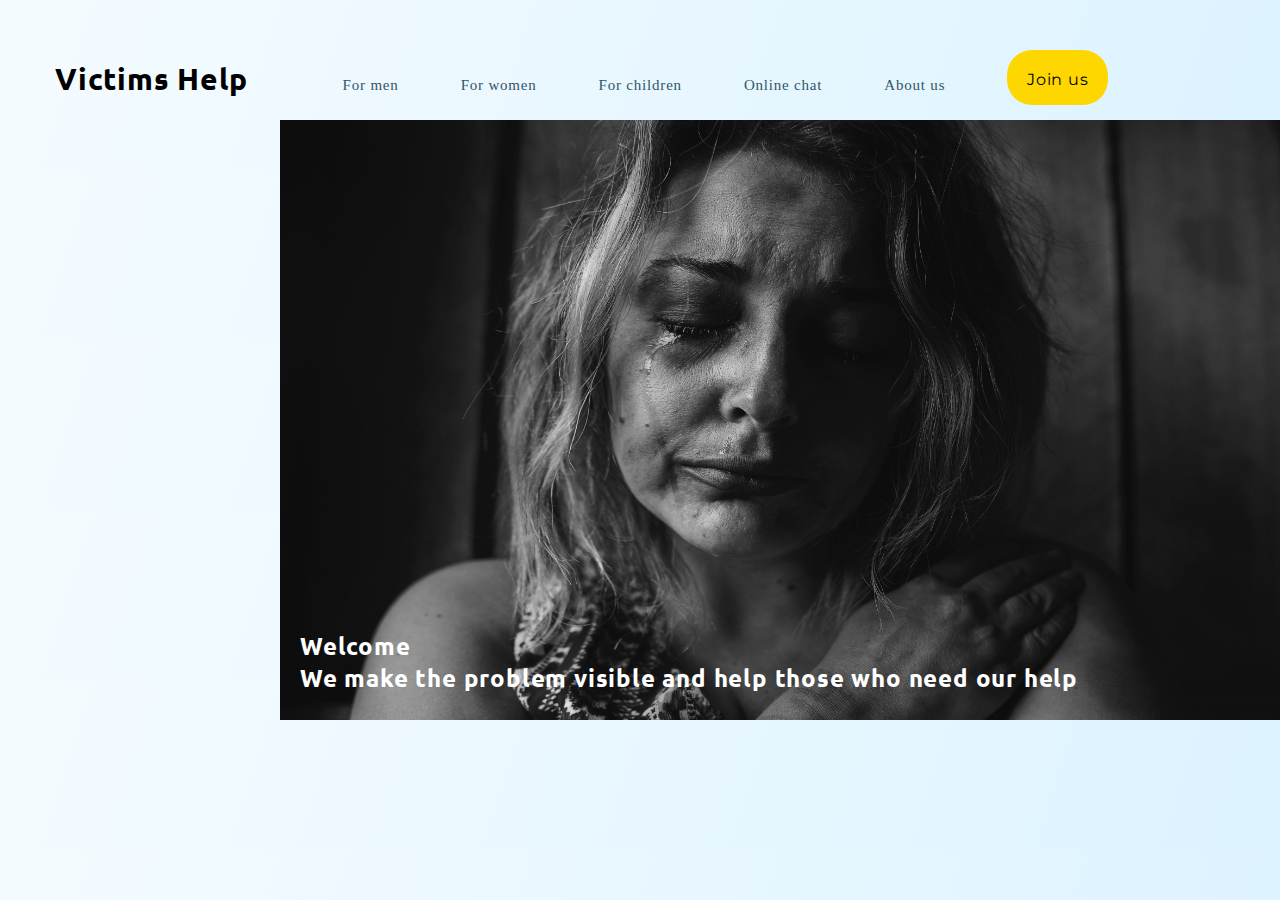
<file: WebApp/index.html>
<!DOCTYPE html>
<html lang="ru">
<head>
	<meta charset="UTF-8">
	<meta name="viewport" content="width=device-width, initial-scale=1.0">
	<title>Victims Help</title>
	<link rel="preconnect" href="https://fonts.gstatic.com">
	<link href="https://fonts.googleapis.com/css2?family=Montserrat:wght@900&family=Open+Sans&family=Ubuntu:wght@400;700&display=swap" rel="stylesheet">
	<link rel="stylesheet" href="css/main.css">
</head>
<body>
	<header id="header" class="header">
		<div class="container">
			<div class="nav">
				<h1 class="text">
				Victims Help
				</h1>
				<ul class="menu">
					<li>
						<a href="1.html">
							For men
						</a>
					</li>
					<li>
						<a href="2.html">
							For women
						</a>
					</li>
					<li>
						<a href="3.html">
							For children
						</a>
					</li>
					<li>
						<a href="4.html">
							Online chat
						</a>
					</li>
					<li>
						<a href="5.html">
							About us
						</a>
					</li>
				</ul>
				<a href="6.html" class="btn">
					Join us
				</a>
			</div>
		</div>
	</header>
	<section class="welcome" id="welcome">
		<div class="image">
		<img src="img/1.jpg" alt="photo1" class="photo">
		<h2 class="h2">Welcome<br />We make the problem visible and help those who need our help</h2>
		</div>
	</section>
</body>
</html>
</file>
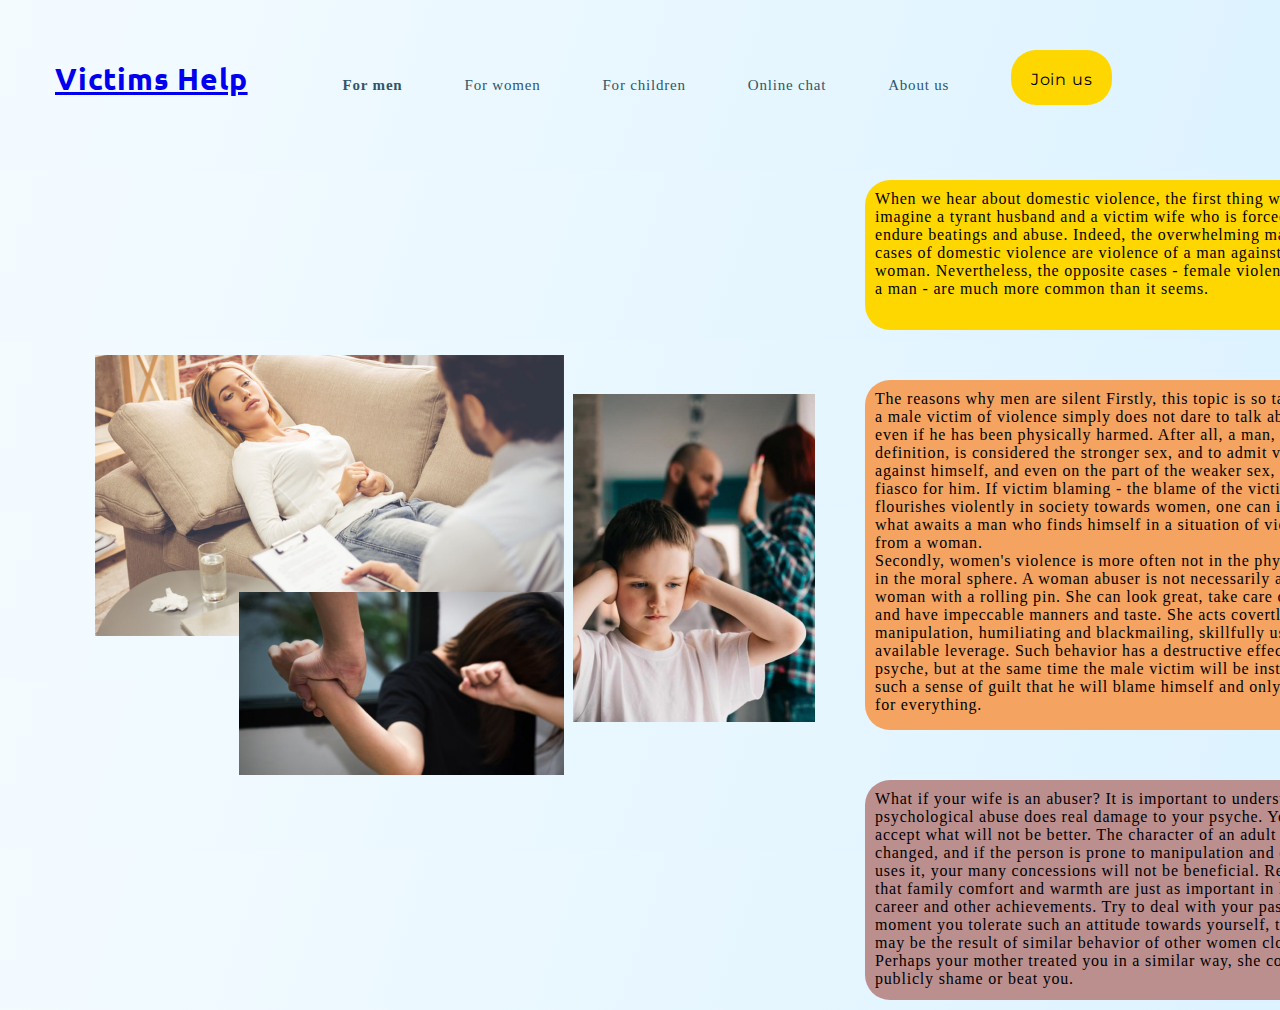
<file: WebApp/1.html>
<!DOCTYPE html>
<html lang="ru">
<head>
	<meta charset="UTF-8">
	<meta name="viewport" content="width=device-width, initial-scale=1.0">
	<title>For men</title>
	<link rel="preconnect" href="https://fonts.gstatic.com">
	<link href="https://fonts.googleapis.com/css2?family=Montserrat:wght@900&family=Open+Sans&family=Ubuntu:wght@400;700&display=swap" rel="stylesheet">
	<link rel="stylesheet" href="css/main.css">
</head>
<body>
	<header id="header" class="header">
		<div class="container">
			<div class="nav">
				<a href="index.html">
					<h1 class="text">
					Victims Help
					</h1>
				</a>
				<ul class="menu">
					<li class="men">
						<a href="1.html">
							For men
						</a>
					</li>
					<li>
						<a href="2.html">
							For women
						</a>
					</li>
					<li>
						<a href="3.html">
							For children
						</a>
					</li>
					<li>
						<a href="4.html">
							Online chat
						</a>
					</li>
					<li>
						<a href="5.html">
							About us
						</a>
					</li>
				</ul>
				<a href="6.html" class="btn">Join us</a>
			</div>
		</div>
	</header>
	<section class="about about-1">
		<div class="container">
			<div class="about-wrapper">
				<img src="img/Group 1.png" alt="Галерея Divoom" class="gallery">
				<div class="about-text">
					<div class="violence">
						When we hear about domestic violence, the first thing we do is imagine a tyrant husband and a victim wife who is forced to endure beatings and abuse. Indeed, the overwhelming majority of cases of domestic violence are violence of a man against a woman. Nevertheless, the opposite cases - female violence against a man - are much more common than it seems.
					</div>
					<div class="violence violence-1">
						The reasons why men are silent
    Firstly, this topic is so taboo that a male victim of violence simply does not dare to talk about it, even if he has been physically harmed. After all, a man, by definition, is considered the stronger sex, and to admit violence against himself, and even on the part of the weaker sex, means a fiasco for him. If victim blaming - the blame of the victim - flourishes violently in society towards women, one can imagine what awaits a man who finds himself in a situation of violence from a woman.
    <br>
    Secondly, women's violence is more often not in the physical, but in the moral sphere. A woman abuser is not necessarily a shaggy woman with a rolling pin. She can look great, take care of herself and have impeccable manners and taste. She acts covertly, through manipulation, humiliating and blackmailing, skillfully using any available leverage. Such behavior has a destructive effect on the psyche, but at the same time the male victim will be instilled with such a sense of guilt that he will blame himself and only himself for everything.
					</div>
					<div class="violence violence-2">
						What if your wife is an abuser?
    It is important to understand that psychological abuse does real damage to your psyche. You have to accept what will not be better. The character of an adult cannot be changed, and if the person is prone to manipulation and openly uses it, your many concessions will not be beneficial. Remember that family comfort and warmth are just as important in life as career and other achievements. Try to deal with your past, if at the moment you tolerate such an attitude towards yourself, then this may be the result of similar behavior of other women close to you. Perhaps your mother treated you in a similar way, she could publicly shame or beat you.
					</div>
				</div>
			</div>

		</div>
	</section>
</body>
</html>
</file>
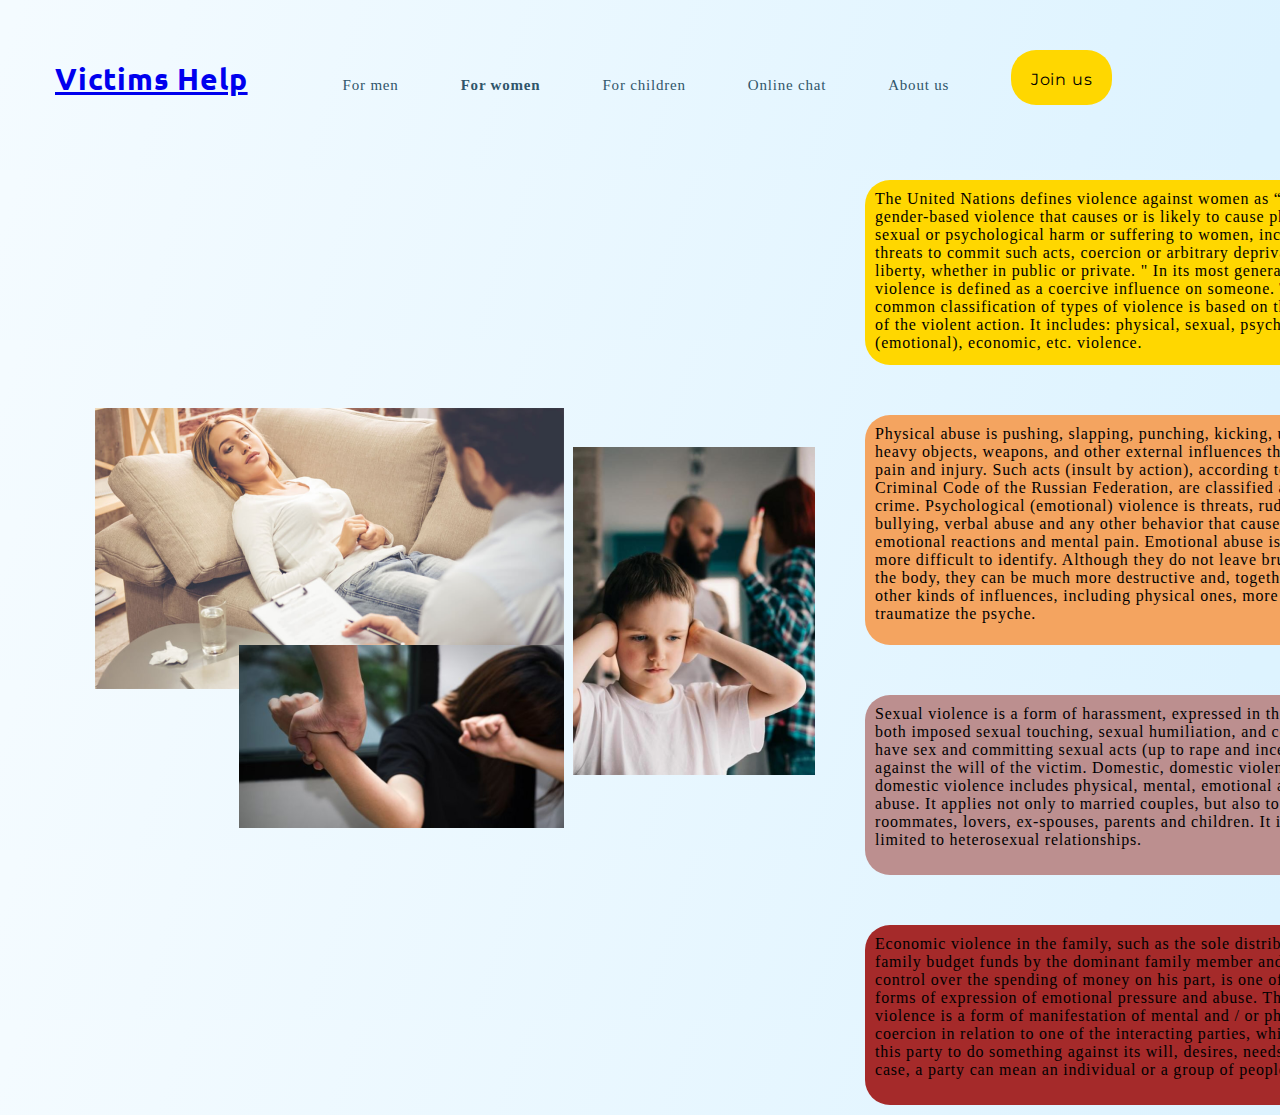
<file: WebApp/2.html>
<!DOCTYPE html>
<html lang="ru">
<head>
	<meta charset="UTF-8">
	<meta name="viewport" content="width=device-width, initial-scale=1.0">
	<title>For women</title>
	<link rel="preconnect" href="https://fonts.gstatic.com">
	<link href="https://fonts.googleapis.com/css2?family=Montserrat:wght@900&family=Open+Sans&family=Ubuntu:wght@400;700&display=swap" rel="stylesheet">
	<link rel="stylesheet" href="css/main.css">
</head>
<body>
	<header id="header" class="header">
		<div class="container">
			<div class="nav">
				<a href="index.html">
					<h1 class="text">
					Victims Help
					</h1>
				</a>
				<ul class="menu">
					<li>
						<a href="1.html">
							For men
						</a>
					</li>
					<li class="women">
						<a href="2.html">
							For women
						</a>
					</li>
					<li>
						<a href="3.html">
							For children
						</a>
					</li>
					<li>
						<a href="4.html">
							Online chat
						</a>
					</li>
					<li>
						<a href="5.html">
							About us
						</a>
					</li>
				</ul>
				<a href="6.html" class="btn">Join us</a>
			</div>
		</div>
	</header>
	<section class="about about-1">
		<div class="container">
			<div class="about-wrapper">
				<img src="img/Group 1.png" alt="Галерея Divoom" class="gallery">
				<div class="about-text">
					<div class="violence violence-4">
						The United Nations defines violence against women as “any act of gender-based violence that causes or is likely to cause physical, sexual or psychological harm or suffering to women, including threats to commit such acts, coercion or arbitrary deprivation of liberty, whether in public or private. "
In its most general form, violence is defined as a coercive influence on someone. The most common classification of types of violence is based on the nature of the violent action. It includes: physical, sexual, psychological (emotional), economic, etc. violence.
					</div>
					<div class="violence violence-5">
Physical abuse is pushing, slapping, punching, kicking, using heavy objects, weapons, and other external influences that lead to pain and injury. Such acts (insult by action), according to the Criminal Code of the Russian Federation, are classified as a crime.

Psychological (emotional) violence is threats, rudeness, bullying, verbal abuse and any other behavior that causes negative emotional reactions and mental pain. Emotional abuse is much more difficult to identify. Although they do not leave bruises on the body, they can be much more destructive and, together with other kinds of influences, including physical ones, more traumatize the psyche.
					</div>
					<div class="violence violence-6">
Sexual violence is a form of harassment, expressed in the form of both imposed sexual touching, sexual humiliation, and coercion to have sex and committing sexual acts (up to rape and incest) against the will of the victim.

Domestic, domestic violence, or domestic violence includes physical, mental, emotional and sexual abuse. It applies not only to married couples, but also to roommates, lovers, ex-spouses, parents and children. It is not limited to heterosexual relationships.
					</div>
					<div class="violence violence-3">
Economic violence in the family, such as the sole distribution of family budget funds by the dominant family member and strict control over the spending of money on his part, is one of the forms of expression of emotional pressure and abuse.

Thus, violence is a form of manifestation of mental and / or physical coercion in relation to one of the interacting parties, which forces this party to do something against its will, desires, needs. In this case, a party can mean an individual or a group of people.
					</div>
				</div>
			</div>

		</div>
	</section>
</body>
</html>
</file>
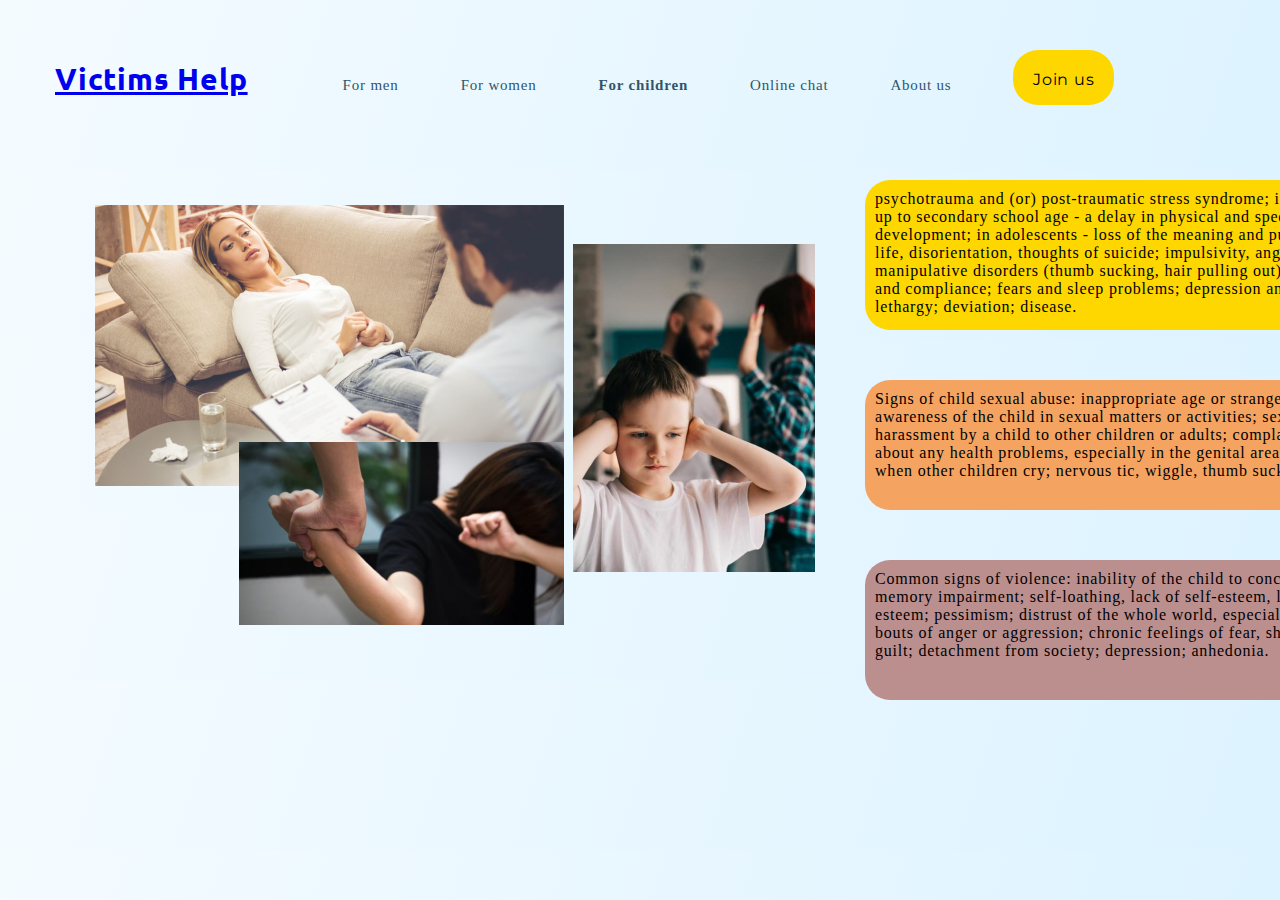
<file: WebApp/3.html>
<!DOCTYPE html>
<html lang="ru">
<head>
	<meta charset="UTF-8">
	<meta name="viewport" content="width=device-width, initial-scale=1.0">
	<title>For children</title>
	<link rel="preconnect" href="https://fonts.gstatic.com">
	<link href="https://fonts.googleapis.com/css2?family=Montserrat:wght@900&family=Open+Sans&family=Ubuntu:wght@400;700&display=swap" rel="stylesheet">
	<link rel="stylesheet" href="css/main.css">
</head>
<body>
	<header id="header" class="header">
		<div class="container">
			<div class="nav">
				<a href="index.html">
					<h1 class="text">
					Victims Help
					</h1>
				</a>
				<ul class="menu">
					<li>
						<a href="1.html">
							For men
						</a>
					</li>
					<li>
						<a href="2.html">
							For women
						</a>
					</li>
					<li class="children">
						<a href="3.html">
							For children
						</a>
					</li>
					<li>
						<a href="4.html">
							Online chat
						</a>
					</li>
					<li>
						<a href="5.html">
							About us
						</a>
					</li>
				</ul>
				<a href="6.html" class="btn">Join us</a>
			</div>
		</div>
	</header>
	<section class="about about-1">
		<div class="container">
			<div class="about-wrapper">
				<img src="img/Group 1.png" alt="Галерея Divoom" class="gallery">
				<div class="about-text">
					<div class="violence">
psychotrauma and (or) post-traumatic stress syndrome;
    in children up to secondary school age - a delay in physical and speech development;
    in adolescents - loss of the meaning and purpose of life, disorientation, thoughts of suicide;
    impulsivity, anger, manipulative disorders (thumb sucking, hair pulling out);
    humility and compliance;
    fears and sleep problems;
    depression and lethargy;
    deviation;
    disease.
					</div>
					<div class="violence violence-11">
Signs of child sexual abuse:

    inappropriate age or strange awareness of the child in sexual matters or activities;
    sexual harassment by a child to other children or adults;
    complaints about any health problems, especially in the genital area;
    anxiety when other children cry;
    nervous tic, wiggle, thumb sucking.
					</div>
					<div class="violence violence-22">
Common signs of violence:

    inability of the child to concentrate;
    memory impairment;
    self-loathing, lack of self-esteem, low self-esteem;
    pessimism;
    distrust of the whole world, especially adults;
    bouts of anger or aggression;
    chronic feelings of fear, shame, guilt;
    detachment from society;
    depression;
    anhedonia.
					</div>
				</div>
			</div>

		</div>
	</section>
</body>
</html>
</file>
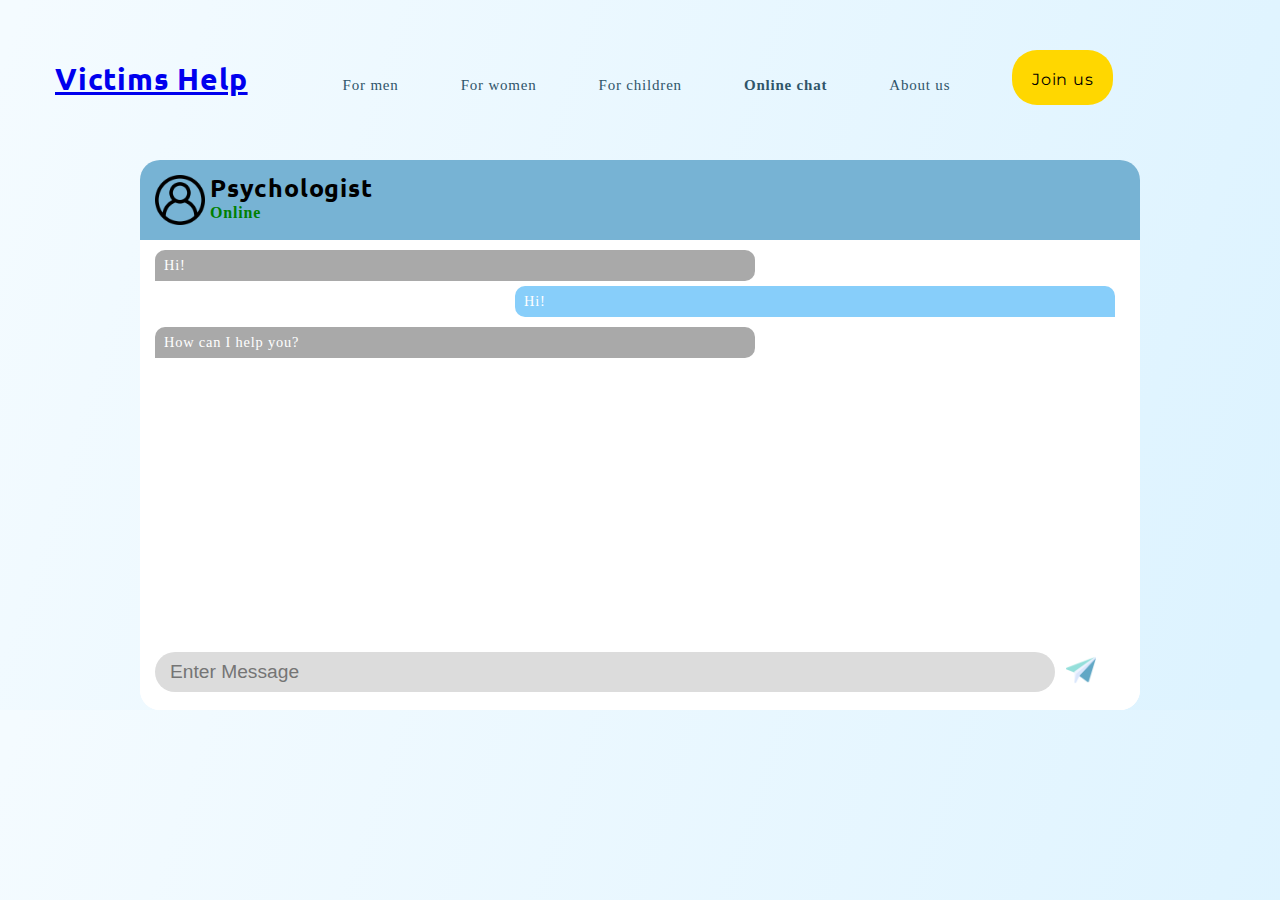
<file: WebApp/4.html>
<!DOCTYPE html>
<html lang="ru">
<head>
	<meta charset="UTF-8">
	<meta name="viewport" content="width=device-width, initial-scale=1.0">
	<title>Online chat</title>
	<link rel="preconnect" href="https://fonts.gstatic.com">
	<link href="https://fonts.googleapis.com/css2?family=Montserrat:wght@900&family=Open+Sans&family=Ubuntu:wght@400;700&display=swap" rel="stylesheet">
	<link rel="stylesheet" href="css/main.css">
</head>
<body>
		<header id="header" class="header">
		<div class="container">
			<div class="nav">
				<a href="index.html">
					<h1 class="text">
					Victims Help
					</h1>
				</a>
				<ul class="menu">
					<li>
						<a href="1.html">
							For men
						</a>
					</li>
					<li>
						<a href="2.html">
							For women
						</a>
					</li>
					<li>
						<a href="3.html">
							For children
						</a>
					</li>
					<li class="chat">
						<a href="4.html">
							Online chat
						</a>
					</li>
					<li>
						<a href="5.html">
							About us
						</a>
					</li>
				</ul>
				<a href="6.html" class="btn">Join us</a>
			</div>
		</div>
	</header>
	<div class="container1">
		<div class="chat-box">
			<div class="client">
				<img src="img/Psychologist.png" alt="Psychologist" class="Psychologist">
				<div class="client-info">
					<h3 class="Psychologist-text">Psychologist</h3>
					<p class="Online">Online</p>
				</div>
			</div>
		<div class="chats">
			<div class="clinet-chat">Hi!</div>
			<div class="my-chat">Hi!</div>
			<div class="clinet-chat">How can I help you?</div>
		</div>
		<div class="chat-input">
			<input type="text" placeholder="Enter Message"/>
			<button class="send-btn">
				<img src="img/send.png" alt="send-btn" class="send-btn1">
			</button>
		</div>
		</div>
	</div>
</body>
</html>
</file>
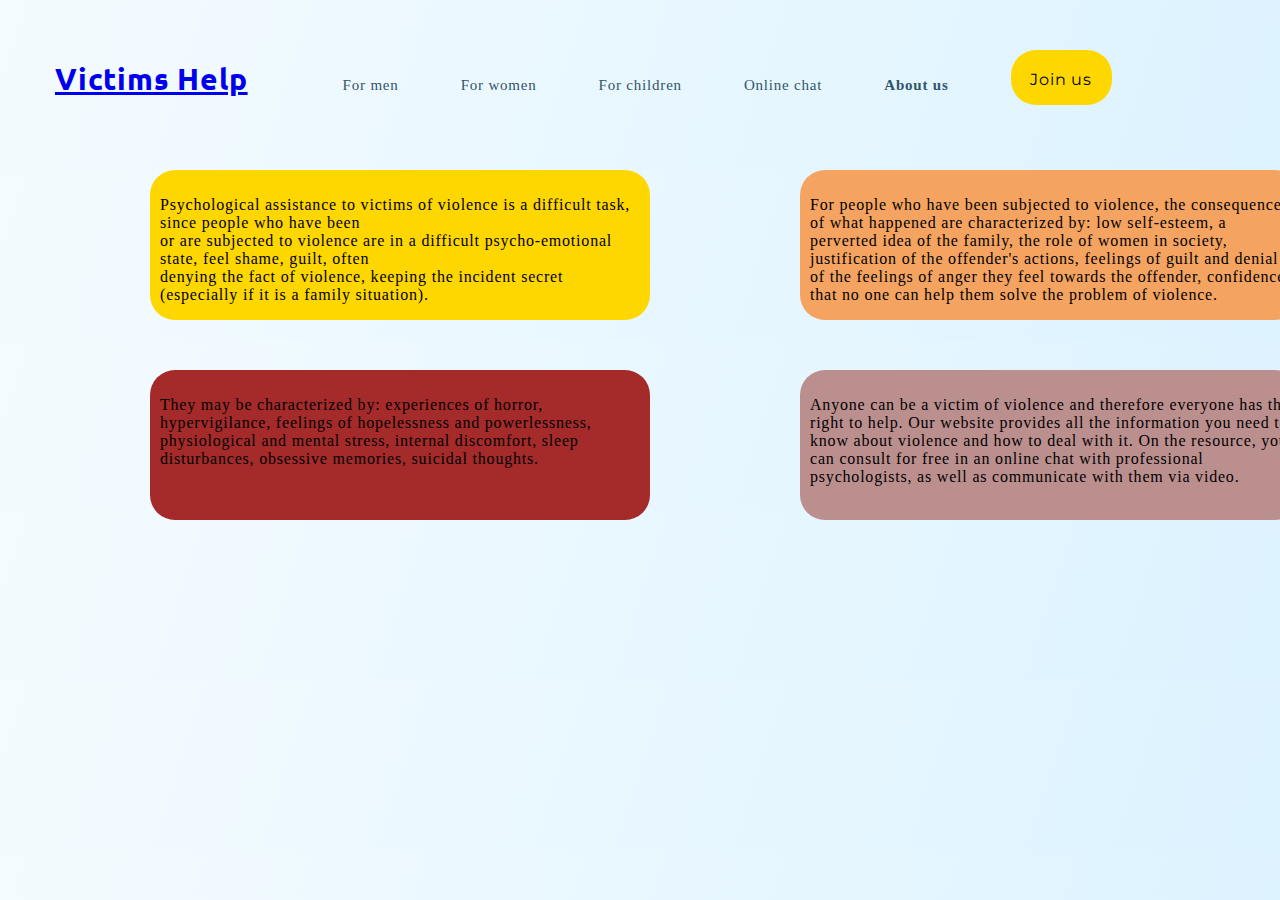
<file: WebApp/5.html>
<!DOCTYPE html>
<html lang="ru">
<head>
	<meta charset="UTF-8">
	<meta name="viewport" content="width=device-width, initial-scale=1.0">
	<title>About us</title>
	<link rel="preconnect" href="https://fonts.gstatic.com">
	<link href="https://fonts.googleapis.com/css2?family=Montserrat:wght@900&family=Open+Sans&family=Ubuntu:wght@400;700&display=swap" rel="stylesheet">
	<link rel="stylesheet" href="css/main.css">
</head>
<body class="body">
		<header id="header" class="header">
		<div class="container">
			<div class="nav">
				<a href="index.html">
					<h1 class="text">
					Victims Help
					</h1>
				</a>
				<ul class="menu">
					<li>
						<a href="1.html">
							For men
						</a>
					</li>
					<li>
						<a href="2.html">
							For women
						</a>
					</li>
					<li>
						<a href="3.html">
							For children
						</a>
					</li>
					<li>
						<a href="4.html">
							Online chat
						</a>
					</li>
					<li class="us">
						<a href="5.html">
							About us
						</a>
					</li>
				</ul>
				<a href="6.html" class="btn">Join us</a>
			</div>
		</div>
	</header>
	<section class="aboutus">
		<div class="textus">
			<div class="Psychological">
				<p>
				Psychological assistance to victims of violence is a difficult task, since people who have been<br> or are subjected to violence are in a difficult psycho-emotional state, feel shame, guilt, often <br>denying the fact of violence, keeping the incident secret (especially if it is a family situation).
			</p>
			</div>
			<div class="Psychological Psychological-1">
				<p>
				They may be characterized by: experiences of horror, hypervigilance, feelings of hopelessness and powerlessness, <br>physiological and mental stress, internal discomfort, sleep disturbances, obsessive memories, suicidal thoughts.
			</p>
			</div>
		</div>
		<div class="textus1">
			<div class="Psychological Psychological-2">
				<p>
				For people who have been subjected to violence, the consequences of what happened are characterized by: low self-esteem, a perverted idea of   the family, the role of women in society, justification of the offender's actions, feelings of guilt and denial of the feelings of anger they feel towards the offender, confidence that no one can help them solve the problem of violence.
			</p>
			</div>
			<div class="Psychological Psychological-3">
				<p>
				Anyone can be a victim of violence and therefore everyone has the right to help. Our website provides all the information you need to know about violence and how to deal with it. On the resource, you can consult for free in an online chat with professional psychologists, as well as communicate with them via video.
			</p>
			</div>
		</div>
	</section>
</body>
</html>
</file>
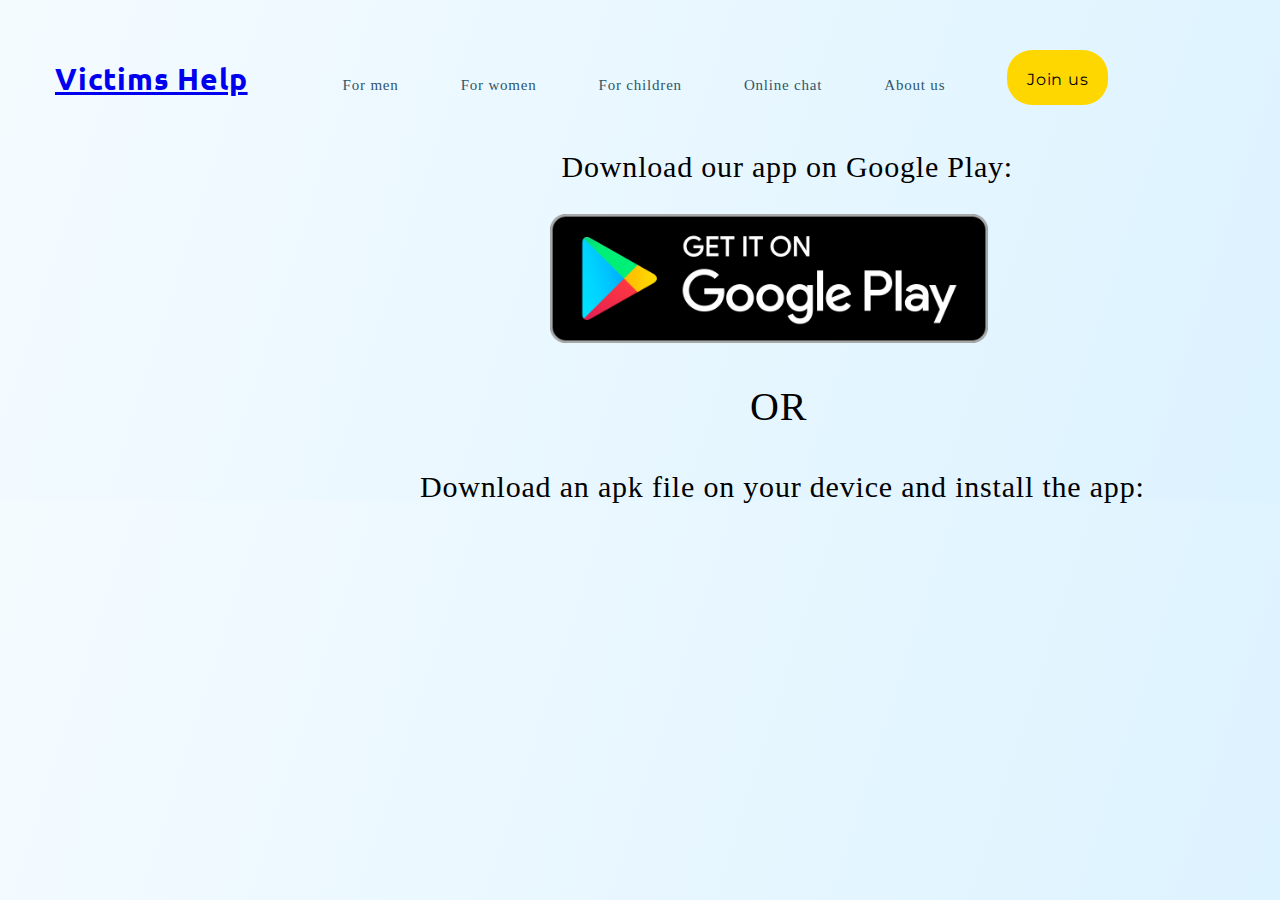
<file: WebApp/6.html>
<!DOCTYPE html>
<html lang="ru">
<head>
	<meta charset="UTF-8">
	<meta name="viewport" content="width=device-width, initial-scale=1.0">
	<title>Join us</title>
	<link rel="preconnect" href="https://fonts.gstatic.com">
	<link href="https://fonts.googleapis.com/css2?family=Montserrat:wght@900&family=Open+Sans&family=Ubuntu:wght@400;700&display=swap" rel="stylesheet">
	<link rel="stylesheet" href="css/main.css">
</head>
<body>
		<header id="header" class="header">
		<div class="container">
			<div class="nav">
				<a href="index.html">
					<h1 class="text">
					Victims Help
					</h1>
				</a>
				<ul class="menu">
					<li>
						<a href="1.html">
							For men
						</a>
					</li>
					<li>
						<a href="2.html">
							For women
						</a>
					</li>
					<li>
						<a href="3.html">
							For children
						</a>
					</li>
					<li>
						<a href="4.html">
							Online chat
						</a>
					</li>
					<li>
						<a href="5.html">
							About us
						</a>
					</li>
				</ul>
				<a href="#" class="btn">Join us</a>
			</div>
		</div>
	</header>
	<section class="download">
		<div class="learn">
			<p class="Download"> 
				Download our app on Google Play:
			</p>
			<a href="https://play.google.com/store" target="_blank">
			<img src="img/googleplay.png" alt="googleplay" class="googleplay">
		</a>
			<p class="or">
				OR
			</p>
			<p class="app">
				Download an apk file on your device and install the app:
			</p>	
		</div>
		
	</section>
</body>
</html>
</file>
<file: WebApp/css/main.css>
body{
	
	/*font-family: 'Montserrat', sans-serif;
	font-family: 'Open Sans', sans-serif;
	font-family: 'Ubuntu', sans-serif;*/
	font-style: 15px;
	padding: 0;
	margin: 0;
	letter-spacing: 0.05em;
	background: linear-gradient(107.52deg, #F4FBFF 1.31%, #DDF3FF 97.31%);
}

div, p, input, button, form, span, ul, li{
	box-sizing: border-box;
}

h1, h2, h3, h4, h5{
	font-family: 'Ubuntu', sans-serif;
	margin: 0;
}
.container{
	width: 1170px;
	margin: 0 auto;

}
h1{
	font-size: 30px;
	margin-top: 60px;

}


.logo {
	margin-right: 152px;
}

.nav {
	display: flex;
}

.menu {
	display: flex;
	margin-top: 77px;
	margin-left: 55px;
}

.menu li {
	margin-right: 62px;
	font-size: 15px;
	 list-style-type: none;
}

.menu li a {
	color: #30556A;
	text-decoration: none;
}
.btn{
	font-family: 'Montserrat', sans-serif;
	background: #FFD700;
	color: #000000;
	display: block;
	width: 101px;
	height: 15px;
	margin-top: 50px;
	margin-bottom: 15px;
	padding: 20px 0;
	text-align: center;
	text-decoration: none;
	transition: all 0.5s ease;
	border-radius: 25px;
}
.btn:hover{
	background: #fac801;
}
.photo{
	width: 1000px;
	height: 600px;
	display: block;
    margin-left: 280px;
    margin-right: auto;
    position: relative;
}
h2 {
	position: absolute;
	top	: 630px;
	left: 300px;
	color: #fff;
	width: 100%;
}
section {
	display: flex;
	height: 50px;
	justify-content: start;
}

.photo2{
	width: 900px;
	height: 550px;
	display: block;
	margin-top: 50px;
    margin-left: auto;
    margin-right: auto;
    position: relative;
}
.about-wrapper {
	display: flex;
	justify-content: space-between;
	align-items: center
}

.about {
	padding-top: 70px;
}

.about-text {
	margin: 10px;
	width: 506px;
}

.about-text .section-title {
	width: 330px;
	margin-bottom: 48px;
}

.about-text p {
	margin-bottom: 25px;
}
.gallery{
	margin: 40px;
}
.men{
	font-weight: bold;
}
.women{
	font-weight: bold;
}
.children{
	font-weight: bold;
}
.chat{
	font-weight: bold;
}
.us{
	font-weight: bold;

}
.download{
	display: inline-block;
	
}
.learn{
	
}
.Download{	
	text-align: center;
	font-size: 30px;
	display: block;
	margin-left: 430px;
}
.googleplay{
	margin-left: 550px;
	width: 438px;
	height: 129px;
	display: block;
}
.or{
	margin-left: 750px;
	font-size: 40px;
}
.app{
	margin-left: 420px;
	text-align: center;
	font-size: 30px;
}
.Psychological{
	background: #FFD700;
	width: 500px;
	height: 150px;
	margin-left: 150px;
	margin-top: 50px;
	font-weight: lighter;
	padding: 10px;
	transition: all 0.5s ease;
	 border-radius: 25px;

}
.Psychological-1{
	background: #A52A2A;
}
.aboutus{
	justify-content: space-between;
}	
.textus1{
	margin-left: 0;
	margin-right: 150px;
}
.Psychological-2{
	background:#F4A460;
}
.Psychological-3{
	background: #BC8F8F ;
}
.violence{
	background: #FFD700;
	width: 500px;
	height: 150px;
	margin-top: 50px;
	font-weight: lighter;
	padding: 10px;
	transition: all 0.5s ease;
	 border-radius: 25px;
}
.violence-1{
	height: 350px;
	background:#F4A460;
}
.violence-2{
	height: 220px;
	background: #BC8F8F ;
}
.about-1{
	padding-top: 0px;
}
.violence-4{
	height: 185px;
}
.violence-5{
	height: 230px;
	background:#F4A460;
}
.violence-6{
	height: 180px;
	background: #BC8F8F ;
}
.violence-3{
	height: 180px;
	background: #A52A2A;
}
.violence-11{
	height: 130px;
	background:#F4A460;
}
.violence-22{
	height: 140px;
	background: #BC8F8F ;
}
.container1{
	display: flex;
	justify-content: center;
	align-items: center;
}
.chat-box{
	width: 1000px;
	height: 550px;
	background-color: #fff;
	overflow: hidden;
	margin-top: 40px;
	border-radius: 20px;
	position: relative;

}
.client{
	padding: 15px;
	display: flex;
	justify-content: start;
	align-items: center;
	height: 80px;
	background-color: #77b3d4;
}
.Psychologist{
	width: 50px;
	height: 50px;
	margin-right: 5px;
}
.client-info p{
	color: green;
	font-weight: bold;
}
.chats{
	width: 100%;
	padding: 0;
	color: #fff;
	position: relative;
	font-size: 0.9em;
}
.clinet-chat{
	margin: 10px 0px 5px 15px ;
	width: 60%;
	word-wrap: break-word;
	background-color: #A9A9A9;
	padding: 7px 9px;
	border-radius: 10px 10px 10px 0px;
}
.my-chat{
	margin: 5px 0px 5px 375px ;
	width: 60%;
	word-wrap: break-word;
	background-color: #87CEFA;
	padding: 7px 9px;
	border-radius: 10px 10px 0px 10px;
}
.chat-input{
	display: flex;
	align-items: center;
	width: 100%;
	height: 65%;
	background-color: #fff;
	padding: 15px;
	overflow: hidden;
	position: absolute;
	margin-top: 130px;
	margin-bottom: 0px;
	border-width: 0px;
}
.chat-input input{
	width: 900px;
	height: 40px;
	border-radius: 50px;
	background-color: #DCDCDC;
	font-size: 1.2em;
	padding: 0 15px;
	border-width: 0px;
}
.send-btn{
	width: 40px;
	height: 40px;
	background-color: transparent;
	overflow: hidden;
	position: relative;
	margin-left: 5px;
	cursor: pointer;
	transform: 0.4s ease-in-out;
	border-width: 0px;
}
.send-btn:active{
	transform: scale(0.85);
}
.send-btn1{
	border-color: white;
	width: 30px;
	height: 30px;
}
.chat-btn{
	width: 70px;
	height: 70px;
	border-radius: 50px;
	background-color: #fff;
	cursor: pointer;
	overflow: hidden;
	position: fixed;
	bottom: 120px;

}
.chat-btn img{
	width: 90%;
	height: 90%;
	border-radius: 50px;
	position: absolute;
	top: 2px;
	left: 2px;
	padding: 5px;
	transition: 0.5s ease-in-out;
}
.chat-btn:hower img{
	transform: rotate(30deg);
}
.Psychologist-text{
	margin-top: 8px;
	font-size: 25px;
}
.Online{
	margin-top: 0;
}
</file>
